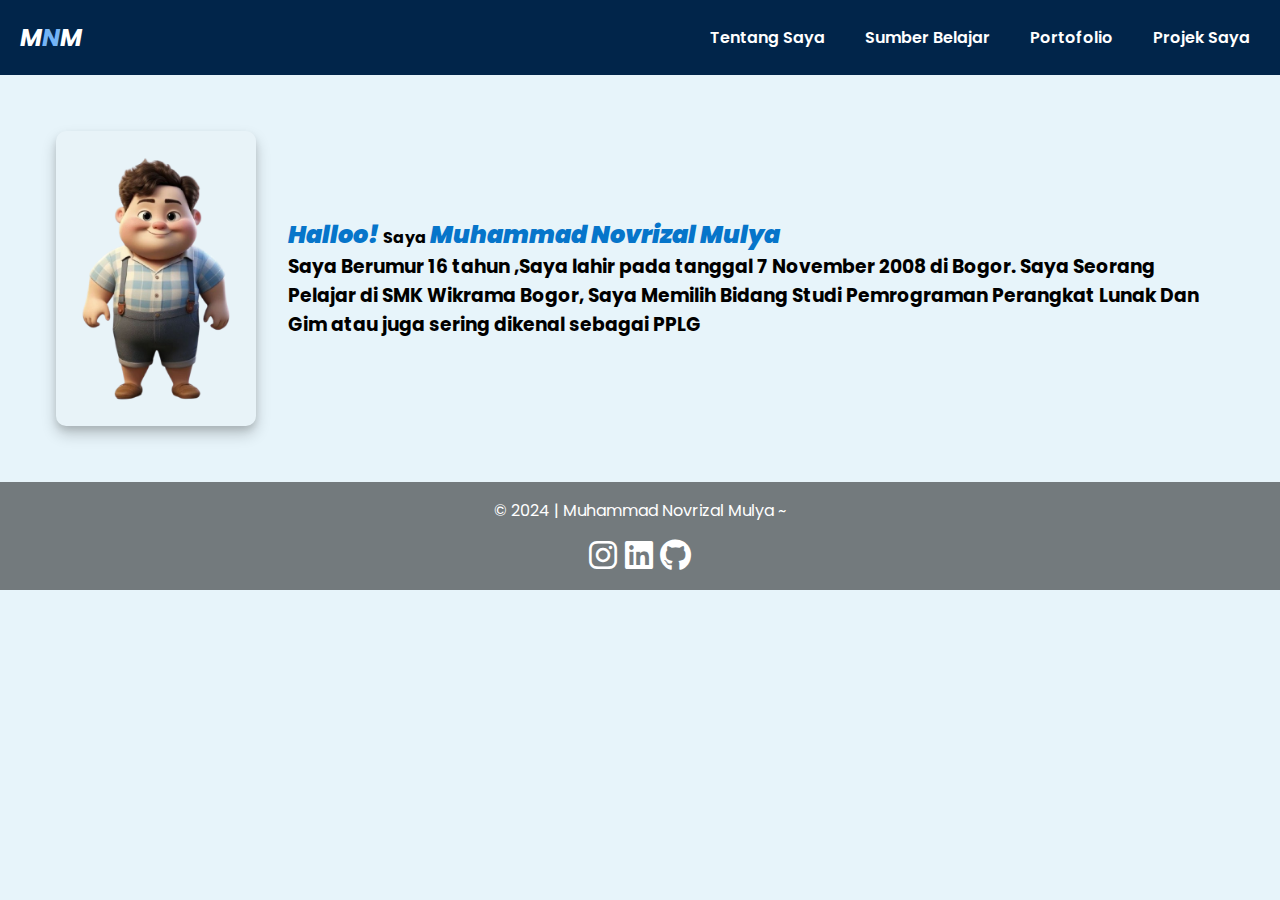
<file: index.html>
<!DOCTYPE html>
<html lang="en">
<head>
    <meta charset="UTF-8">
    <meta name="viewport" content="width=device-width, initial-scale=1.0">
    <title>Personal Web</title>
    <link rel="stylesheet" href="dot.css">
    <link rel="stylesheet" href="https://cdnjs.cloudflare.com/ajax/libs/font-awesome/6.0.0-beta3/css/all.min.css">
</head>
<body>
    <header>
            <nav>
                <div class="nav-container">
                    <div class="logo">M<span>N</span>M</div>
                    <ul class="nav-links">
                        <li><a href="index.html">Tentang Saya</a></li>
                        <li><a href="sumber.html">Sumber Belajar</a></li>
                        <li><a href="PORTO.html">Portofolio</a></li>
                        <li><a href="homeartikel.html">Projek Saya</a></li>
                    </ul>
                </div>
            </nav>
    </header>
<main>
    <div class="content">
        <img src="img/portoprof.png" class="imges">
            <div class="text_content">
                <p><span> Halloo! </span>Saya <span>Muhammad Novrizal Mulya</span></p>
                <h3>Saya Berumur 16 tahun ,Saya lahir pada tanggal 7 November 2008 di Bogor. Saya Seorang Pelajar di SMK Wikrama Bogor, Saya Memilih Bidang Studi Pemrograman Perangkat Lunak Dan Gim atau juga sering dikenal sebagai PPLG</h3>
            </div>
    </div>
</main>
<footer class="footer">
    <div class="footer-content">
        <p>&copy; 2024 | Muhammad Novrizal Mulya ~</p>
        <div class="social-icons">
            <a href="https://www.instagram.com/novrizall._/" class="text-white mx-2">
                <i class="fab fa-instagram fa-2x"></i>
            </a>
            <a href="https://www.linkedin.com/in/novrizal-mulya-6b3531330/" class="text-white mx-2">
                <i class="fab fa-linkedin fa-2x"></i>
            </a>
            <a href="https://github.com/novrizalmulya" class="text-white mx-2">
                <i class="fab fa-github fa-2x"></i>
            </a>
        </div>
    </div>
</footer>
</body>
</html>
</file>
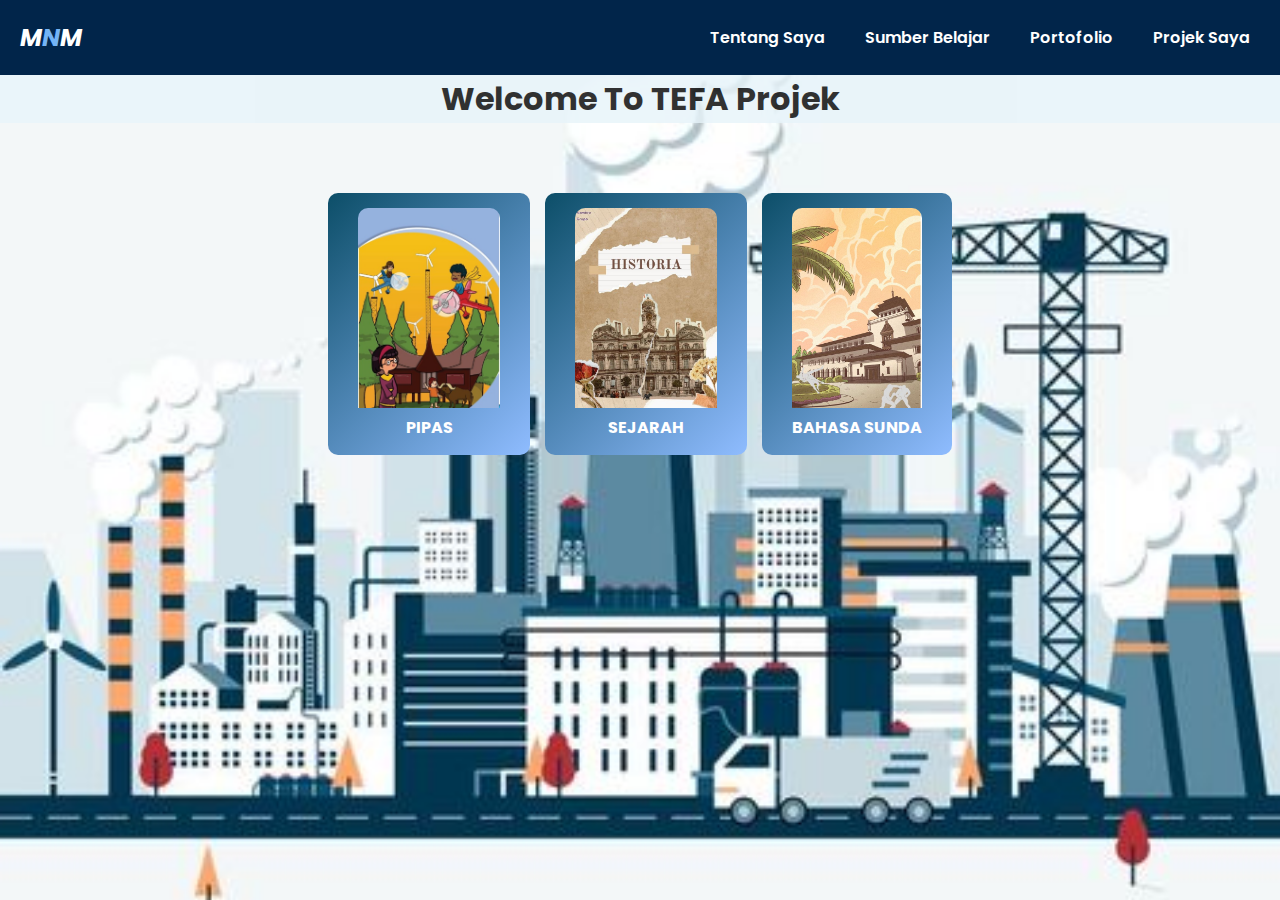
<file: homeartikel.html>
<!DOCTYPE html>
<html lang="id">
<head>
    <meta charset="UTF-8">
    <meta name="viewport" content="width=device-width, initial-scale=1.0">
    <title>TEFA Project</title>
    <link rel="stylesheet" href="tefahome.css">
    <link rel="stylesheet" href="https://cdnjs.cloudflare.com/ajax/libs/font-awesome/6.7.2/css/all.min.css">
</head>
<body>
    <header>
        <nav>
            <div class="nav-container">
                <div class="logo">M<span>N</span>M</div>
                <ul class="nav-links">
                    <li><a href="index.html">Tentang Saya</a></li>
                    <li><a href="sumber.html">Sumber Belajar</a></li>
                    <li><a href="PORTO.html">Portofolio</a></li>
                    <li><a href="homeartikel.html">Projek Saya</a></li>
                </ul>
            </div>
        </nav>
</header>   
    <div class ="header">
        <h1 class="ss">Welcome To TEFA Projek</h1>
    </div>
    <div class="container">
        <div class="card-container">
            <a href="pipas.html" class="card">
                <img src="img/pps (1).jpg" alt="Halaman 1">
                <p><span>PIPAS</span></p>
            </a>
            <a href="sejarah.html" class="card">
                <img src="img/historia.jpg" alt="Halaman 2">
                <p><span>SEJARAH</span></p>
            </a>
            <a href="page3.html" class="card">
                <img src="img/sundas.jpg" alt="Halaman 3">
                <p><span>BAHASA SUNDA</span></p>
            </a>    
        </div>
    </div>
    

</body>

</html>
</file>
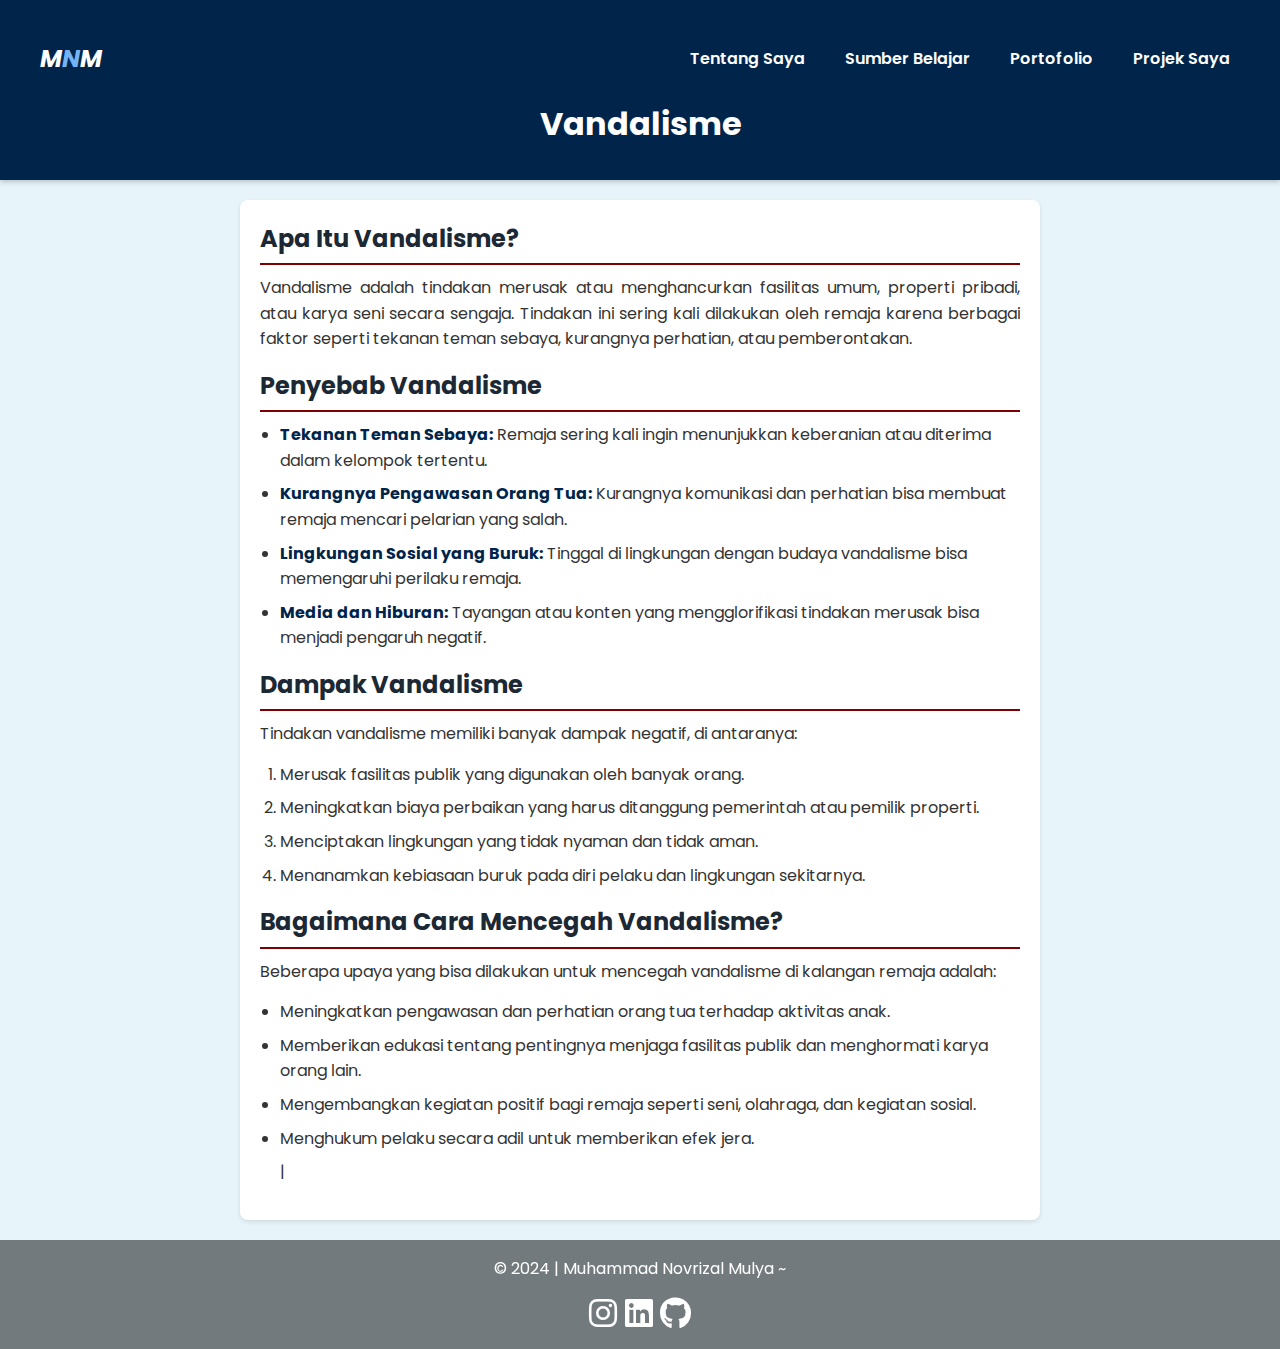
<file: pipas.html>
<!DOCTYPE html>
<html lang="en">
<head>
    <meta charset="UTF-8">
    <meta name="viewport" content="width=device-width, initial-scale=1.0">
    <title>Artikel Pipas</title>
    <link rel="stylesheet" href="pipas.css">
    <link rel="stylesheet" href="https://cdnjs.cloudflare.com/ajax/libs/font-awesome/6.0.0-beta3/css/all.min.css">
</head>
<body>
    <header>
        <nav>
            <div class="nav-container">
                
                <div class="logo">M<span>N</span>M</div>
                <ul class="nav-links">
                    <li><a href="index.html">Tentang Saya</a></li>
                    <li><a href="sumber.html">Sumber Belajar</a></li>
                    <li><a href="PORTO.html">Portofolio</a></li>
                    <li><a href="homeartikel.html">Projek Saya</a></li>
                </ul>
            </div>
        </nav>
        <h1>Vandalisme</h1>
        
    </header>

    <section class="artikel">
        <h2>Apa Itu Vandalisme?</h2>
        <p>
            Vandalisme adalah tindakan merusak atau menghancurkan fasilitas umum, properti pribadi, atau karya seni secara sengaja. 
            Tindakan ini sering kali dilakukan oleh remaja karena berbagai faktor seperti tekanan teman sebaya, kurangnya perhatian, atau pemberontakan.
        </p>

        <h2>Penyebab Vandalisme</h2>
        <ul>
            <li><strong>Tekanan Teman Sebaya:</strong> Remaja sering kali ingin menunjukkan keberanian atau diterima dalam kelompok tertentu.</li>
            <li><strong>Kurangnya Pengawasan Orang Tua:</strong> Kurangnya komunikasi dan perhatian bisa membuat remaja mencari pelarian yang salah.</li>
            <li><strong>Lingkungan Sosial yang Buruk:</strong> Tinggal di lingkungan dengan budaya vandalisme bisa memengaruhi perilaku remaja.</li>
            <li><strong>Media dan Hiburan:</strong> Tayangan atau konten yang mengglorifikasi tindakan merusak bisa menjadi pengaruh negatif.</li>
        </ul>

        <h2>Dampak Vandalisme</h2>
        <p>
            Tindakan vandalisme memiliki banyak dampak negatif, di antaranya:
        </p>
        <ol>
            <li>Merusak fasilitas publik yang digunakan oleh banyak orang.</li>
            <li>Meningkatkan biaya perbaikan yang harus ditanggung pemerintah atau pemilik properti.</li>
            <li>Menciptakan lingkungan yang tidak nyaman dan tidak aman.</li>
            <li>Menanamkan kebiasaan buruk pada diri pelaku dan lingkungan sekitarnya.</li>
        </ol>

        <h2>Bagaimana Cara Mencegah Vandalisme?</h2>
        <p>
            Beberapa upaya yang bisa dilakukan untuk mencegah vandalisme di kalangan remaja adalah:
        </p>
        <ul>
            <li>Meningkatkan pengawasan dan perhatian orang tua terhadap aktivitas anak.</li>
            <li>Memberikan edukasi tentang pentingnya menjaga fasilitas publik dan menghormati karya orang lain.</li>
            <li>Mengembangkan kegiatan positif bagi remaja seperti seni, olahraga, dan kegiatan sosial.</li>
            <li>Menghukum pelaku secara adil untuk memberikan efek jera.</li>|
        </ul>
    </section>
    <footer class="footer">
        <div class="footer-content">
            <p>&copy; 2024 | Muhammad Novrizal Mulya ~</p>
            <div class="social-icons">
                <a href="https://www.instagram.com/novrizall._/" class="text-white mx-2">
                    <i class="fab fa-instagram fa-2x"></i>
                </a>
                <a href="https://www.linkedin.com/in/novrizal-mulya-6b3531330/" class="text-white mx-2">
                    <i class="fab fa-linkedin fa-2x"></i>
                </a>
                <a href="https://github.com/novrizalmulya" class="text-white mx-2">
                    <i class="fab fa-github fa-2x"></i>
                </a>
            </div>
        </div>
    </footer>
</body>
</html>
</file>
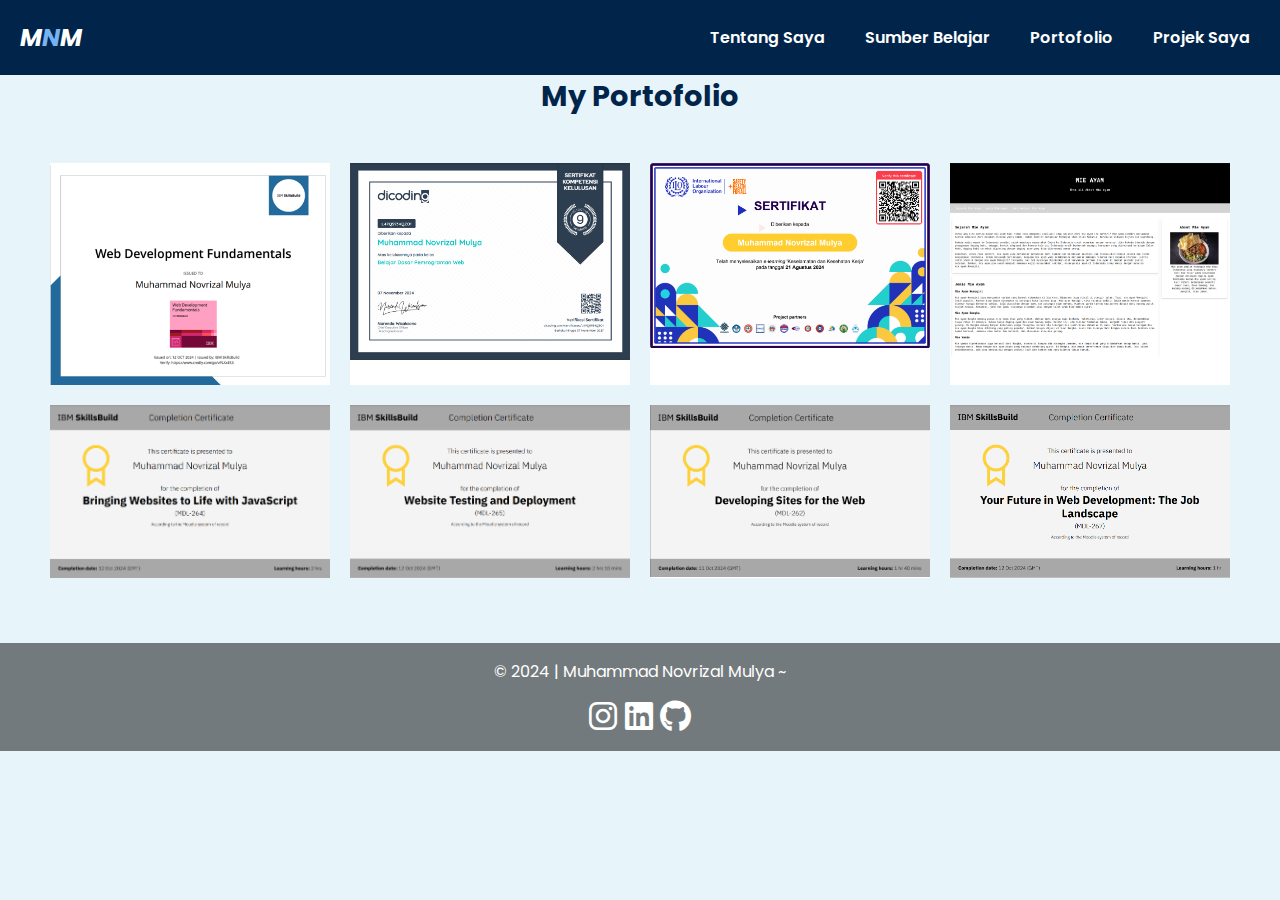
<file: PORTO.html>
<!DOCTYPE html>
<html lang="en">
<head>
    <meta charset="UTF-8">
    <meta name="viewport" content="width=device-width, initial-scale=1.0">
    <title>Portofolio Novrizal</title>
    <link rel="stylesheet" href="dot.css">
    <link rel="stylesheet" href="https://cdnjs.cloudflare.com/ajax/libs/font-awesome/6.0.0-beta3/css/all.min.css">
</head>
<body>
    <header>
            <nav>
                <div class="nav-container">
                    <div class="logo">M<span>N</span>M</div>
                    <ul class="nav-links">
                        <li><a href="index.html">Tentang Saya</a></li>
                        <li><a href="sumber.html">Sumber Belajar</a></li>
                        <li><a href="PORTO.html">Portofolio</a></li>
                        <li><a href="homeartikel.html">Projek Saya</a></li>
                    </ul>
                </div>
            </nav>
    </header>
<main>
    <div class="porto" id="porto">
        <h2>My Portofolio</h2>
    </div>
<section class="sertif-sesi">
        <div class="sertif-container">
            <div class="sertif-card">
                <img src="img/ibm.png" alt="Web Development Fundamentals">
                <div class="hover-text">IBM Web Development Fundamentals</div>

            </div>
            <div class="sertif-card">
                <img src="img/DICODING.png" alt="">
                <div class="hover-text">Sertifikat Dicoding</div>
            </div>
            <div class="sertif-card">
                <img src="img/K3.png" alt="K3">
                <div class="hover-text">Sertifikat K3</div>
            </div>
            <div class="sertif-card">
                <img src="img/web.png" alt="Introduction to HTML and CSS">
                <div class="hover-text">Project WEB</div>
            </div>
            <div class="sertif-card">
                <img src="img/IBM 4.png" alt="Bringing Websites to Life with JavaScript">
                <div class="hover-text">Bringing Websites to Life with JavaScript</div>
            </div>
            <div class="sertif-card">
                <img src="img/IBM 5.png" alt="Website Testing and Deployment">
                <div class="hover-text">Website Testing and Deployment</div>
            </div>
            <div class="sertif-card">
                <img src="img/IBM 2.png" alt="Developing Sites for the Web">
                <div class="hover-text">Develop an Interactive Task List Web Page</div>
            </div>
            <div class="sertif-card">
                <img src="img/IBM 7.png" alt="Your Future in Web Development">
                <div class="hover-text">Your Future in Web Development</div>
            </div>
        </div> 
</section>

</section>
</main>
<footer class="footer">
    <div class="footer-content">
        <p>&copy; 2024 | Muhammad Novrizal Mulya ~</p>
        <div class="social-icons">
            <a href="https://www.instagram.com/novrizall._/" class="text-white mx-2">
                <i class="fab fa-instagram fa-2x"></i>
            </a>
            <a href="https://www.linkedin.com/in/novrizal-mulya-6b3531330/" class="text-white mx-2">
                <i class="fab fa-linkedin fa-2x"></i>
            </a>
            <a href="https://github.com/novrizalmulya" class="text-white mx-2">
                <i class="fab fa-github fa-2x"></i>
            </a>
        </div>
    </div>
</footer>

</body>
</html>
</file>
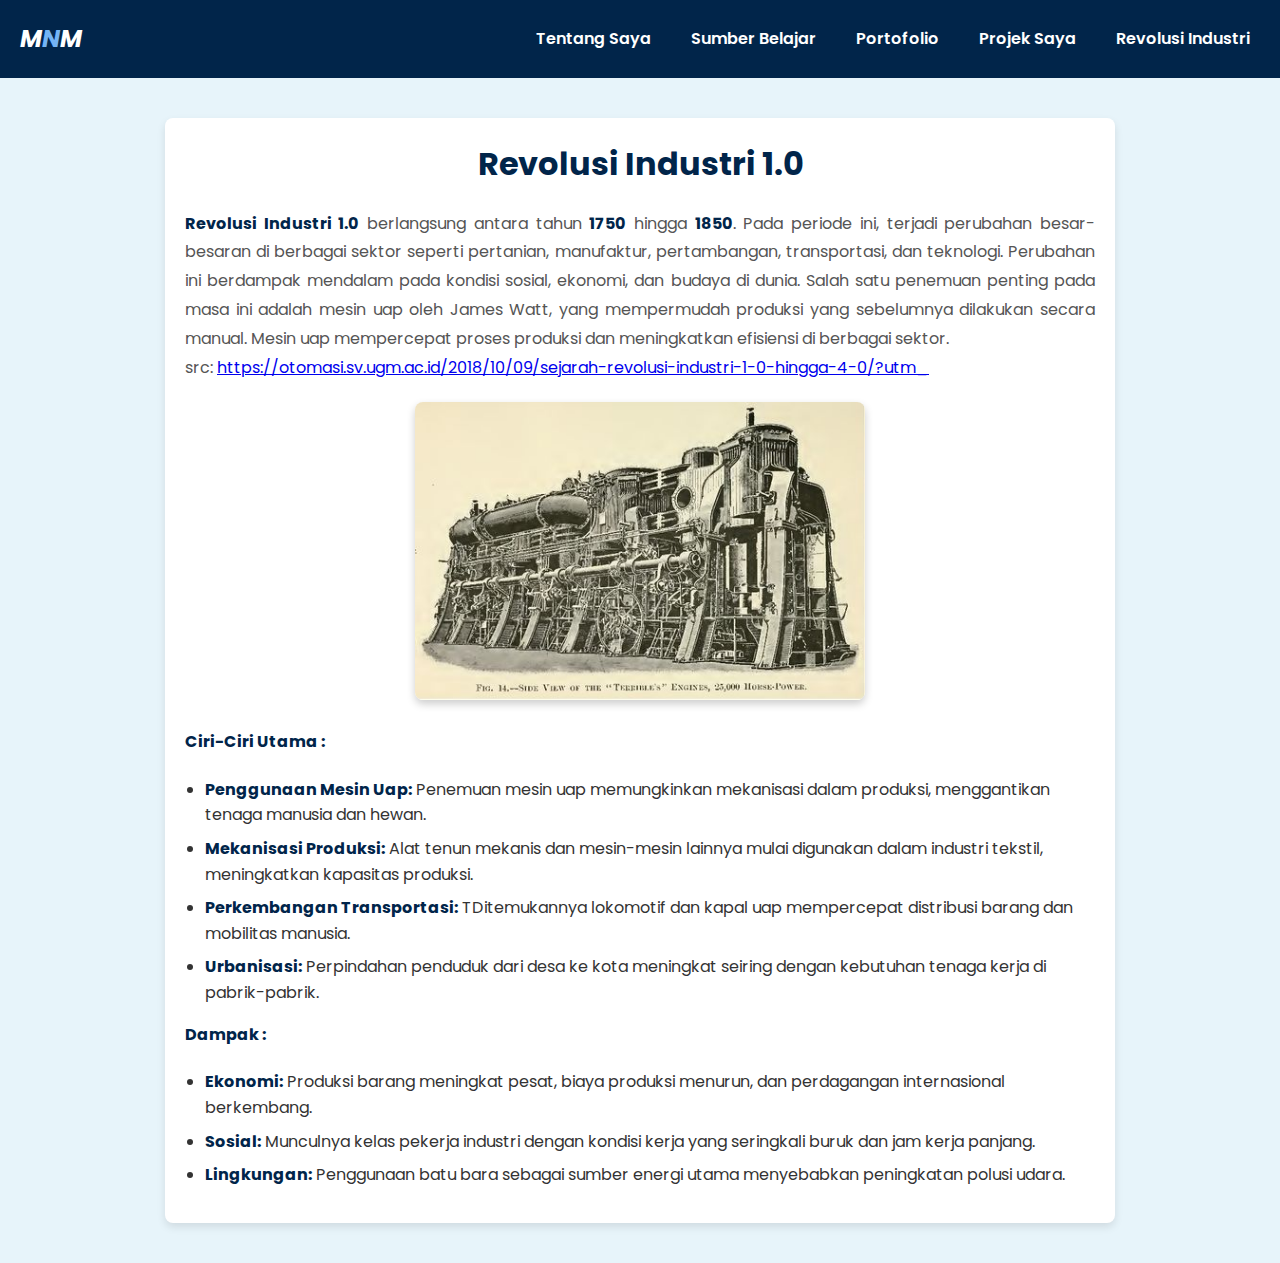
<file: revolusi1.html>
<!DOCTYPE html>
<html lang="id">
<head>
    <meta charset="UTF-8">
    <meta name="viewport" content="width=device-width, initial-scale=1.0">
    <title>Revolusi Industri 1.0</title>
    <link rel="stylesheet" href="revolusi.css">
<body>
    <header>
        <nav>
            <div class="nav-container">
                <div class="logo">M<span>N</span>M</div>
                <ul class="nav-links">
                    <li><a href="index.html">Tentang Saya</a></li>
                    <li><a href="sumber.html">Sumber Belajar</a></li>
                    <li><a href="PORTO.html">Portofolio</a></li>
                    <li><a href="homeartikel.html">Projek Saya</a></li>
                    <li class="dropdown">
                        <a href="#">Revolusi Industri</a>
                        <ul class="dropdown-menu">
                            <li><a href="sejarah.html">Sejarah Revolusi Industri</a></li>
                            <li><a href="revolusi1.html">Revolusi Industri 1.0</a></li>
                            <li><a href="revolusi2.html">Revolusi Industri 2.0</a></li>
                            <li><a href="revolusi3.html">Revolusi Industri 3.0</a></li>
                            <li><a href="revolusi4.html">Revolusi Industri 4.0</a></li>
                        </ul>
                    </li>
                </ul>
            </div>
        </nav>
</header> 

<main>
    <section class="artikel">
        <h1>Revolusi Industri 1.0</h1>
        <p><strong>Revolusi Industri 1.0</strong> berlangsung antara tahun <strong>1750</strong> hingga <strong>1850</strong>. Pada periode ini, terjadi perubahan besar-besaran di berbagai sektor seperti pertanian, manufaktur, pertambangan, transportasi, dan teknologi. Perubahan ini berdampak mendalam pada kondisi sosial, ekonomi, dan budaya di dunia. Salah satu penemuan penting pada masa ini adalah mesin uap oleh James Watt, yang mempermudah produksi yang sebelumnya dilakukan secara manual. Mesin uap mempercepat proses produksi dan meningkatkan efisiensi di berbagai sektor. <br> src: <a href="https://otomasi.sv.ugm.ac.id/2018/10/09/sejarah-revolusi-industri-1-0-hingga-4-0/?utm_">https://otomasi.sv.ugm.ac.id/2018/10/09/sejarah-revolusi-industri-1-0-hingga-4-0/?utm_</a></p>
        
        <div class="gambar">
            <img src="img/uap.jpg" alt="Infografis Revolusi Industri 1.0" width="100%">
        </div>
        <p><strong>Ciri-Ciri Utama :</strong></p>
        <ul>
            <li><strong>Penggunaan Mesin Uap:</strong> Penemuan mesin uap memungkinkan mekanisasi dalam produksi, menggantikan tenaga manusia dan hewan.</li>
            <li><strong>Mekanisasi Produksi:</strong> Alat tenun mekanis dan mesin-mesin lainnya mulai digunakan dalam industri tekstil, meningkatkan kapasitas produksi.</li>
            <li><strong>Perkembangan Transportasi:</strong> TDitemukannya lokomotif dan kapal uap mempercepat distribusi barang dan mobilitas manusia.</li>
            <li><strong>Urbanisasi:</strong> Perpindahan penduduk dari desa ke kota meningkat seiring dengan kebutuhan tenaga kerja di pabrik-pabrik.</li>
        </ul>
        <p><strong>Dampak :</strong></p>
        <ul>
            <li><strong>Ekonomi:</strong> Produksi barang meningkat pesat, biaya produksi menurun, dan perdagangan internasional berkembang.</li>
            <li><strong>Sosial:</strong> Munculnya kelas pekerja industri dengan kondisi kerja yang seringkali buruk dan jam kerja panjang.</li>
            <li><strong>Lingkungan:</strong>  Penggunaan batu bara sebagai sumber energi utama menyebabkan peningkatan polusi udara.</li>
        </ul>
        
    </section>
</main>
</body>
</html>
</file>
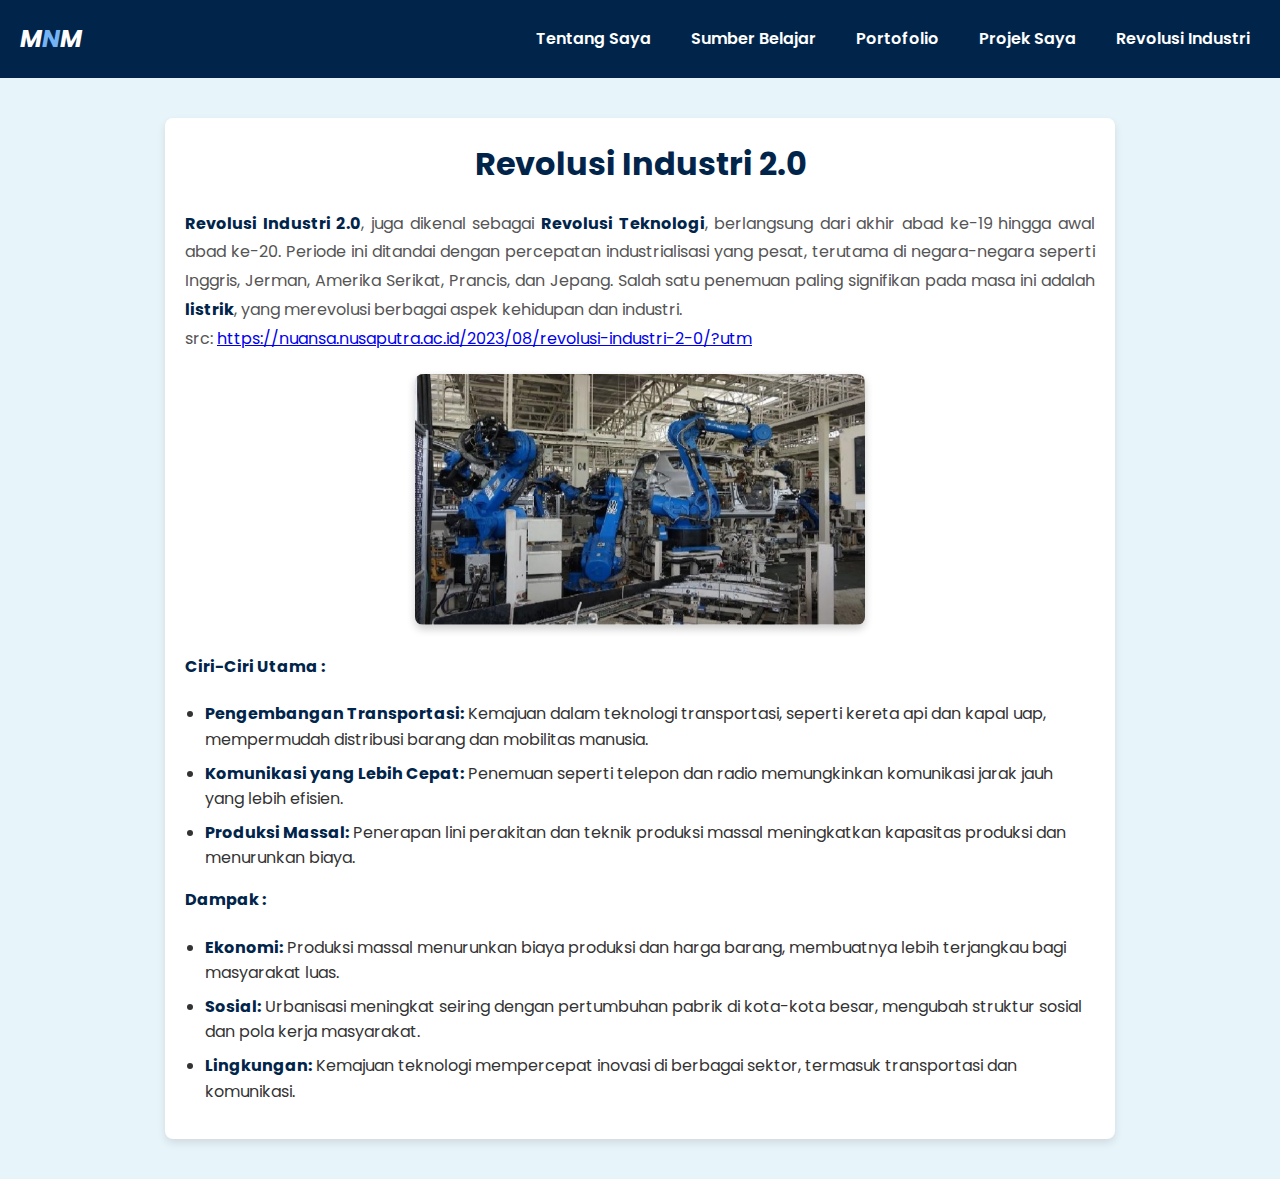
<file: revolusi2.html>
<!DOCTYPE html>
<html lang="id">
<head>
    <meta charset="UTF-8">
    <meta name="viewport" content="width=device-width, initial-scale=1.0">
    <title>Revolusi Industri 2.0</title>
    <link rel="stylesheet" href="revolusi.css">
<body>
    <header>
        <nav>
            <div class="nav-container">
                <div class="logo">M<span>N</span>M</div>
                <ul class="nav-links">
                    <li><a href="index.html">Tentang Saya</a></li>
                    <li><a href="sumber.html">Sumber Belajar</a></li>
                    <li><a href="PORTO.html">Portofolio</a></li>
                    <li><a href="homeartikel.html">Projek Saya</a></li>
                    <li class="dropdown">
                        <a href="#">Revolusi Industri</a>
                        <ul class="dropdown-menu">
                            <li><a href="sejarah.html">Sejarah Revolusi Industri</a></li>
                            <li><a href="revolusi1.html">Revolusi Industri 1.0</a></li>
                            <li><a href="revolusi2.html">Revolusi Industri 2.0</a></li>
                            <li><a href="revolusi3.html">Revolusi Industri 3.0</a></li>
                            <li><a href="revolusi4.html">Revolusi Industri 4.0</a></li>
                        </ul>
                    </li>
                </ul>
            </div>
        </nav>
</header> 

<main>
    <section class="artikel">
        <h1>Revolusi Industri 2.0</h1>
        <p><strong>Revolusi Industri 2.0</strong>, juga dikenal sebagai <strong>Revolusi Teknologi</strong>, berlangsung dari akhir abad ke-19 hingga awal abad ke-20. Periode ini ditandai dengan percepatan industrialisasi yang pesat, terutama di negara-negara seperti Inggris, Jerman, Amerika Serikat, Prancis, dan Jepang. Salah satu penemuan paling signifikan pada masa ini adalah <strong>listrik</strong>, yang merevolusi berbagai aspek kehidupan dan industri. <br>src: <a href="https://nuansa.nusaputra.ac.id/2023/08/revolusi-industri-2-0/?utm">https://nuansa.nusaputra.ac.id/2023/08/revolusi-industri-2-0/?utm</a></p>
        
        <div class="gambar">
            <img src="img/duatitiknol.jpg" alt="Infografis Revolusi Industri 1.0" width="100%">
        </div>
        <p><strong>Ciri-Ciri Utama :</strong></p>
        <ul>
            <li><strong>Pengembangan Transportasi:</strong> Kemajuan dalam teknologi transportasi, seperti kereta api dan kapal uap, mempermudah distribusi barang dan mobilitas manusia.</li>
            <li><strong>Komunikasi yang Lebih Cepat:</strong> Penemuan seperti telepon dan radio memungkinkan komunikasi jarak jauh yang lebih efisien.</li>
            <li><strong>Produksi Massal:</strong> Penerapan lini perakitan dan teknik produksi massal meningkatkan kapasitas produksi dan menurunkan biaya.</li>
        </ul>
        <p><strong>Dampak :</strong></p>
        <ul>
            <li><strong>Ekonomi:</strong>  Produksi massal menurunkan biaya produksi dan harga barang, membuatnya lebih terjangkau bagi masyarakat luas.</li>
            <li><strong>Sosial:</strong> Urbanisasi meningkat seiring dengan pertumbuhan pabrik di kota-kota besar, mengubah struktur sosial dan pola kerja masyarakat.</li>
            <li><strong>Lingkungan:</strong> Kemajuan teknologi mempercepat inovasi di berbagai sektor, termasuk transportasi dan komunikasi.</li>
        </ul>
    </section>
</main>
</body>
</html>
</file>
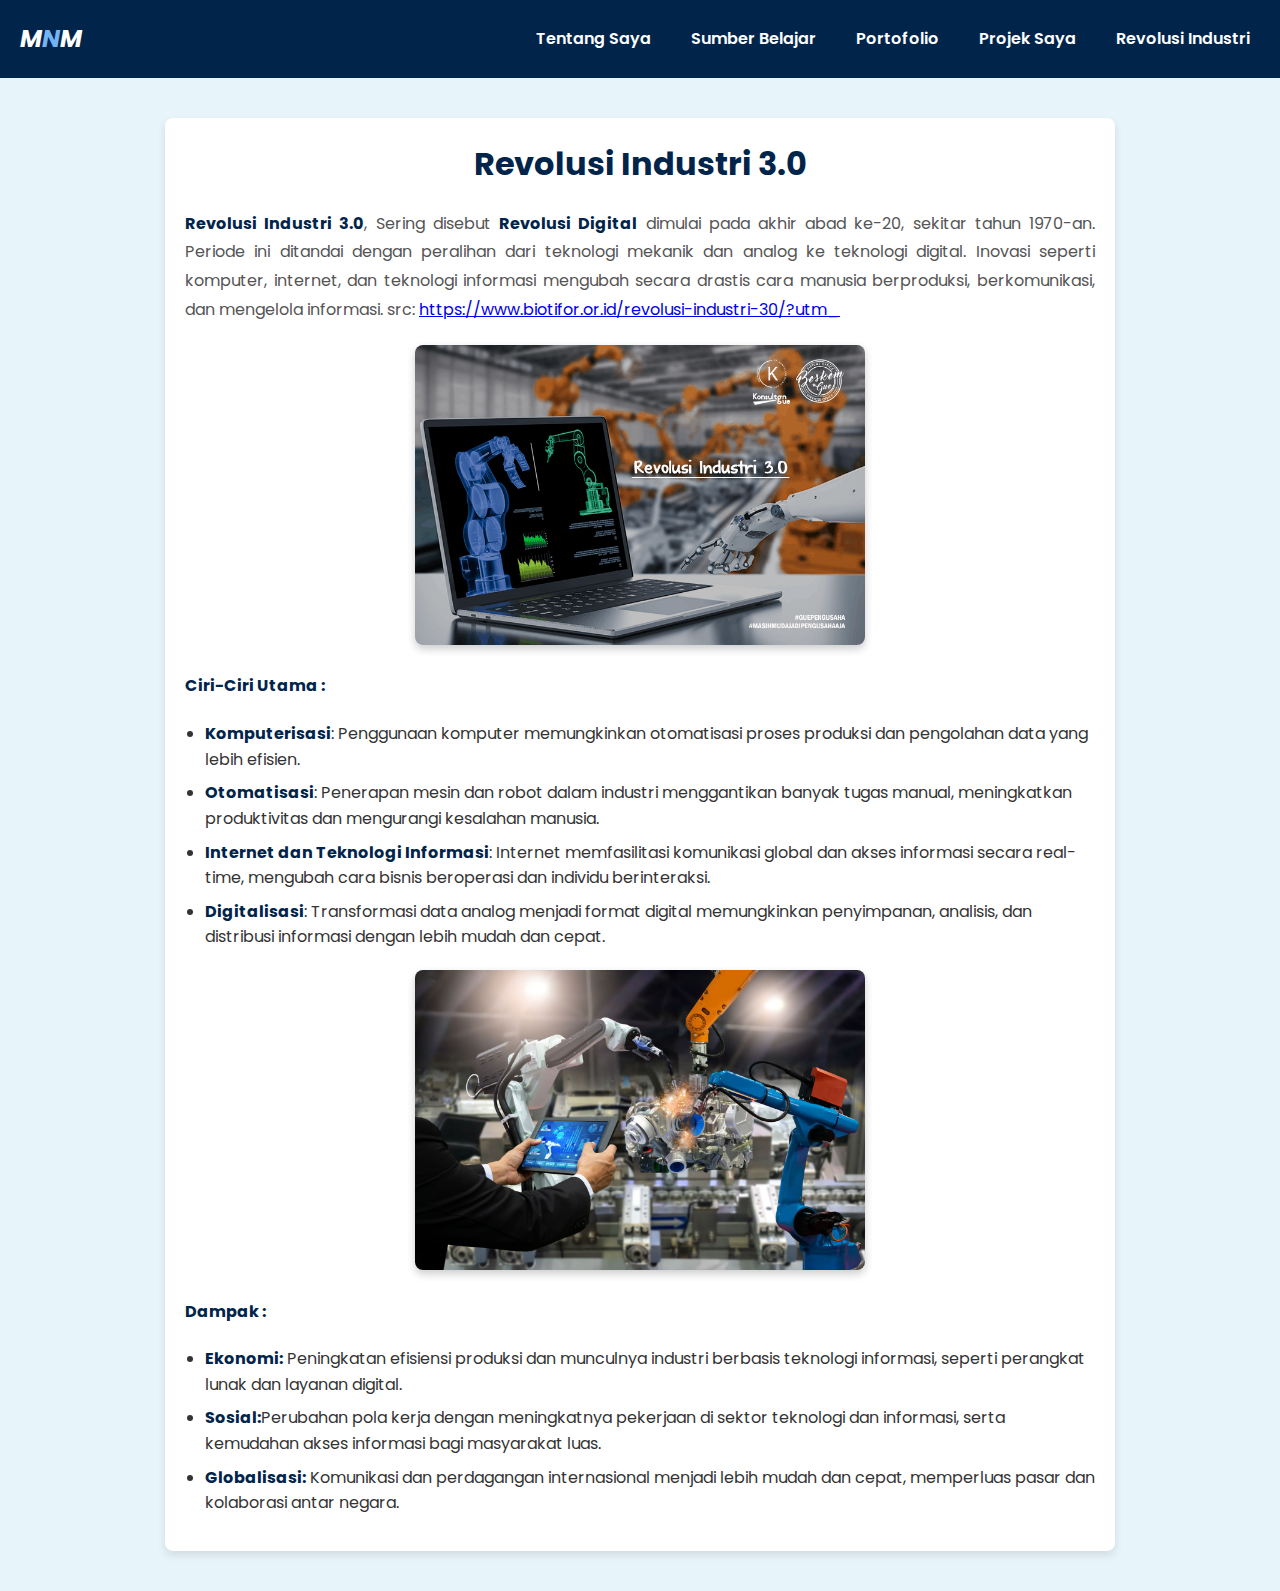
<file: revolusi3.html>
<!DOCTYPE html>
<html lang="id">
<head>
    <meta charset="UTF-8">
    <meta name="viewport" content="width=device-width, initial-scale=1.0">
    <title>Revolusi Industri 3.0</title>
    <link rel="stylesheet" href="revolusi.css">
<body>
    <header>
        <nav>
            <div class="nav-container">
                <div class="logo">M<span>N</span>M</div>
                <ul class="nav-links">
                    <li><a href="index.html">Tentang Saya</a></li>
                    <li><a href="sumber.html">Sumber Belajar</a></li>
                    <li><a href="PORTO.html">Portofolio</a></li>
                    <li><a href="homeartikel.html">Projek Saya</a></li>
                    <li class="dropdown">
                        <a href="#">Revolusi Industri</a>
                        <ul class="dropdown-menu">
                            <li><a href="sejarah.html">Sejarah Revolusi Industri</a></li>
                            <li><a href="revolusi1.html">Revolusi Industri 1.0</a></li>
                            <li><a href="revolusi2.html">Revolusi Industri 2.0</a></li>
                            <li><a href="revolusi3.html">Revolusi Industri 3.0</a></li>
                            <li><a href="revolusi4.html">Revolusi Industri 4.0</a></li>
                        </ul>
                    </li>
                </ul>
            </div>
        </nav>
</header> 

<main>
    <section class="artikel">
        <h1>Revolusi Industri 3.0</h1>
        <p><strong>Revolusi Industri 3.0</strong>, Sering disebut <strong>Revolusi Digital</strong> dimulai pada akhir abad ke-20, sekitar tahun 1970-an. Periode ini ditandai dengan peralihan dari teknologi mekanik dan analog ke teknologi digital. Inovasi seperti komputer, internet, dan teknologi informasi mengubah secara drastis cara manusia berproduksi, berkomunikasi, dan mengelola informasi.  src: <a href="https://www.biotifor.or.id/revolusi-industri-30/?utm_">https://www.biotifor.or.id/revolusi-industri-30/?utm_</a></p>
        
        <div class="gambar">
            <img src="img/tigatitiknol.png" alt="Infografis Revolusi Industri 1.0" width="100%">
        </div>
        <p><strong>Ciri-Ciri Utama :</strong></p>
        <ul>
            <li><strong>Komputerisasi</strong>: Penggunaan komputer memungkinkan otomatisasi proses produksi dan pengolahan data yang lebih efisien.</li>
            <li><strong>Otomatisasi</strong>: Penerapan mesin dan robot dalam industri menggantikan banyak tugas manual, meningkatkan produktivitas dan mengurangi kesalahan manusia.</li>
            <li><strong>Internet dan Teknologi Informasi</strong>: Internet memfasilitasi komunikasi global dan akses informasi secara real-time, mengubah cara bisnis beroperasi dan individu berinteraksi. </li>
            <li><strong>Digitalisasi</strong>: Transformasi data analog menjadi format digital memungkinkan penyimpanan, analisis, dan distribusi informasi dengan lebih mudah dan cepat. </li>
        </ul>

        <div class="gambar">
            <img src="img/tigajuga.jpg" alt="Infografis Revolusi Industri 1.0" width="100%">
        </div>

        <p><strong>Dampak :</strong></p>

        <ul>
            <li><strong>Ekonomi:</strong> Peningkatan efisiensi produksi dan munculnya industri berbasis teknologi informasi, seperti perangkat lunak dan layanan digital.</li>
            <li><strong>Sosial:</strong>Perubahan pola kerja dengan meningkatnya pekerjaan di sektor teknologi dan informasi, serta kemudahan akses informasi bagi masyarakat luas.</li>
            <li><strong>Globalisasi:</strong> Komunikasi dan perdagangan internasional menjadi lebih mudah dan cepat, memperluas pasar dan kolaborasi antar negara.</li>
        </ul>

    </section>
</main>
</body>
</html>
</file>
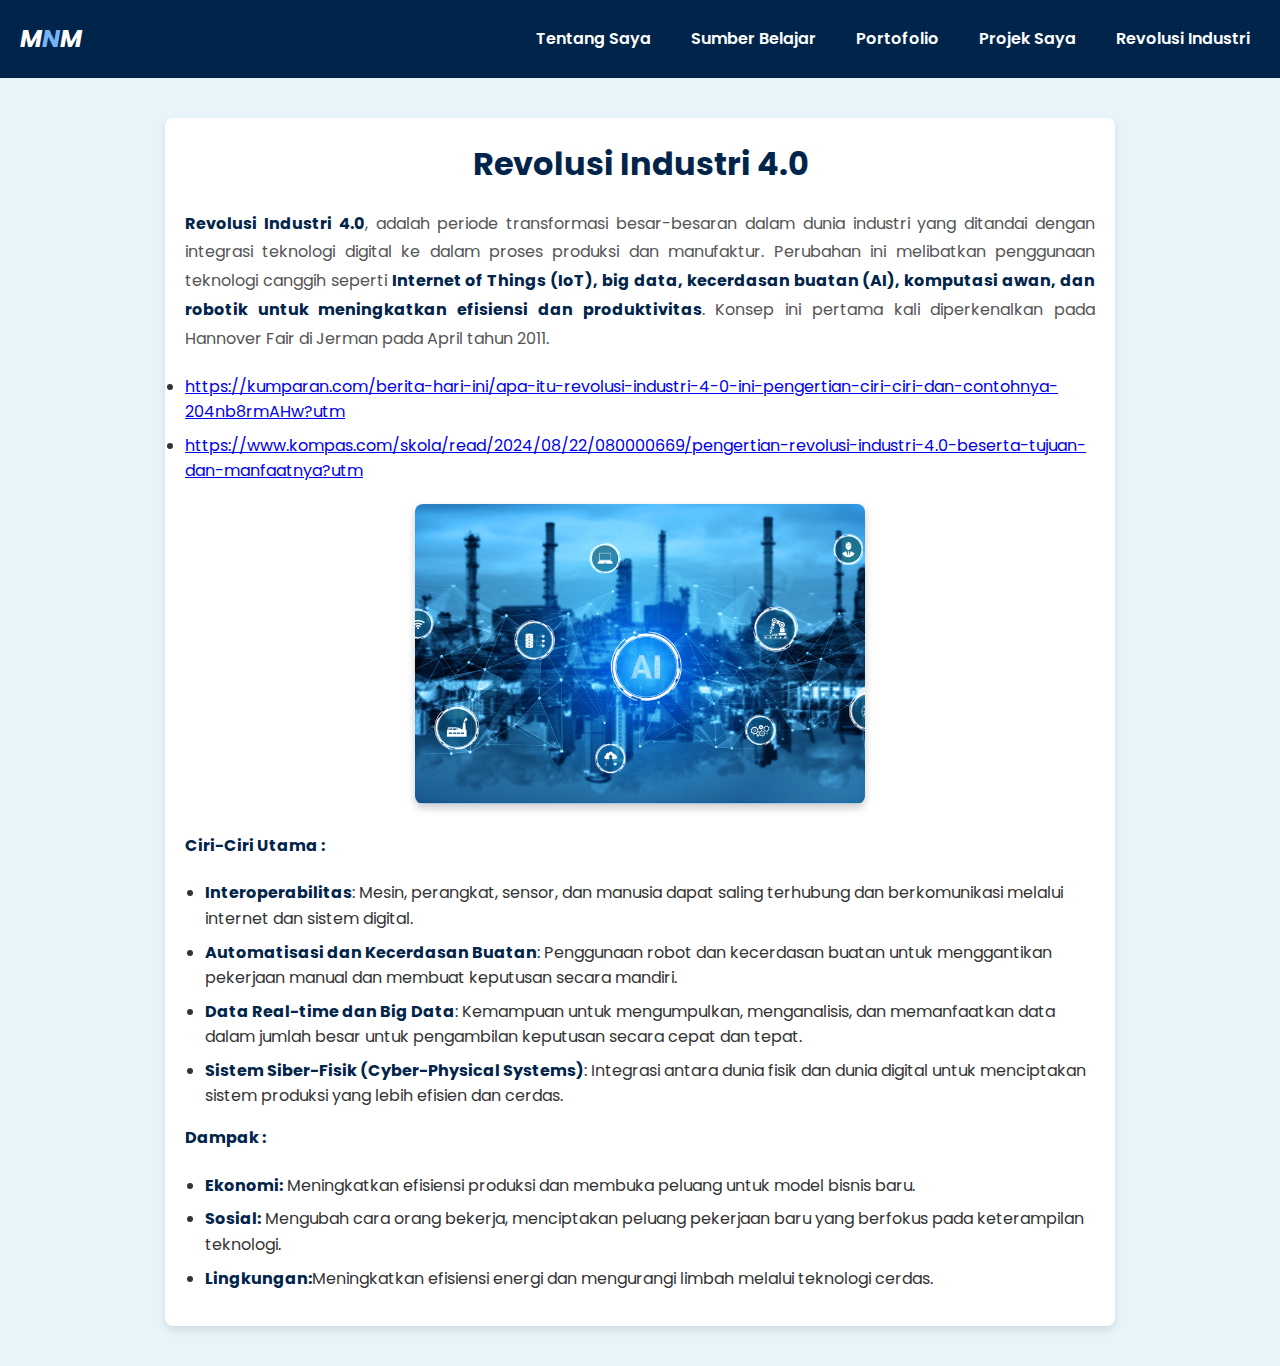
<file: revolusi4.html>
<!DOCTYPE html>
<html lang="id">
<head>
    <meta charset="UTF-8">
    <meta name="viewport" content="width=device-width, initial-scale=1.0">
    <title>Revolusi Industri 4.0</title>
    <link rel="stylesheet" href="revolusi.css">
<body>
    <header>
        <nav>
            <div class="nav-container">
                <div class="logo">M<span>N</span>M</div>
                <ul class="nav-links">
                    <li><a href="index.html">Tentang Saya</a></li>
                    <li><a href="sumber.html">Sumber Belajar</a></li>
                    <li><a href="PORTO.html">Portofolio</a></li>
                    <li><a href="homeartikel.html">Projek Saya</a></li>
                    <li class="dropdown">
                        <a href="#">Revolusi Industri</a>
                        <ul class="dropdown-menu">
                            <li><a href="sejarah.html">Sejarah Revolusi Industri</a></li>
                            <li><a href="revolusi1.html">Revolusi Industri 1.0</a></li>
                            <li><a href="revolusi2.html">Revolusi Industri 2.0</a></li>
                            <li><a href="revolusi3.html">Revolusi Industri 3.0</a></li>
                            <li><a href="revolusi4.html">Revolusi Industri 4.0</a></li>
                        </ul>
                    </li>
                </ul>
            </div>
        </nav>
</header> 

<main>
    <section class="artikel">
        <h1>Revolusi Industri 4.0</h1>
        <p><strong>Revolusi Industri 4.0</strong>, adalah periode transformasi besar-besaran dalam dunia industri yang ditandai dengan integrasi teknologi digital ke dalam proses produksi dan manufaktur. Perubahan ini melibatkan penggunaan teknologi canggih seperti <strong>Internet of Things (IoT), big data, kecerdasan buatan (AI), komputasi awan, dan robotik untuk meningkatkan efisiensi dan produktivitas</strong>. Konsep ini pertama kali diperkenalkan pada Hannover Fair di Jerman pada April tahun 2011.
        <li>
            <a href="https://kumparan.com/berita-hari-ini/apa-itu-revolusi-industri-4-0-ini-pengertian-ciri-ciri-dan-contohnya-204nb8rmAHw?utm">https://kumparan.com/berita-hari-ini/apa-itu-revolusi-industri-4-0-ini-pengertian-ciri-ciri-dan-contohnya-204nb8rmAHw?utm</a>
        </li>
        <li>
            <a href="https://www.kompas.com/skola/read/2024/08/22/080000669/pengertian-revolusi-industri-4.0-beserta-tujuan-dan-manfaatnya?utm">https://www.kompas.com/skola/read/2024/08/22/080000669/pengertian-revolusi-industri-4.0-beserta-tujuan-dan-manfaatnya?utm</a>
        </li>
        </p>
        
        <div class="gambar">
            <img src="img/aima.png" alt="Infografis Revolusi Industri 1.0" width="100%">
        </div>
        <p><strong>Ciri-Ciri Utama :</strong></p>
        <ul>
            <li><strong>Interoperabilitas</strong>: Mesin, perangkat, sensor, dan manusia dapat saling terhubung dan berkomunikasi melalui internet dan sistem digital. </li>
            <li><strong>Automatisasi dan Kecerdasan Buatan</strong>: Penggunaan robot dan kecerdasan buatan untuk menggantikan pekerjaan manual dan membuat keputusan secara mandiri.</li>
            <li><strong>Data Real-time dan Big Data</strong>: Kemampuan untuk mengumpulkan, menganalisis, dan memanfaatkan data dalam jumlah besar untuk pengambilan keputusan secara cepat dan tepat.</li>
            <li><strong>Sistem Siber-Fisik (Cyber-Physical Systems)</strong>: Integrasi antara dunia fisik dan dunia digital untuk menciptakan sistem produksi yang lebih efisien dan cerdas.</li>
        </ul>
        <p><strong>Dampak :</strong></p>
        <ul>
            <li><strong>Ekonomi:</strong> Meningkatkan efisiensi produksi dan membuka peluang untuk model bisnis baru.</li>
            <li><strong>Sosial:</strong> Mengubah cara orang bekerja, menciptakan peluang pekerjaan baru yang berfokus pada keterampilan teknologi.</li>
            <li><strong>Lingkungan:</strong>Meningkatkan efisiensi energi dan mengurangi limbah melalui teknologi cerdas.</li>
        </ul>
    </section>
</main>
</body>
</html>
</file>
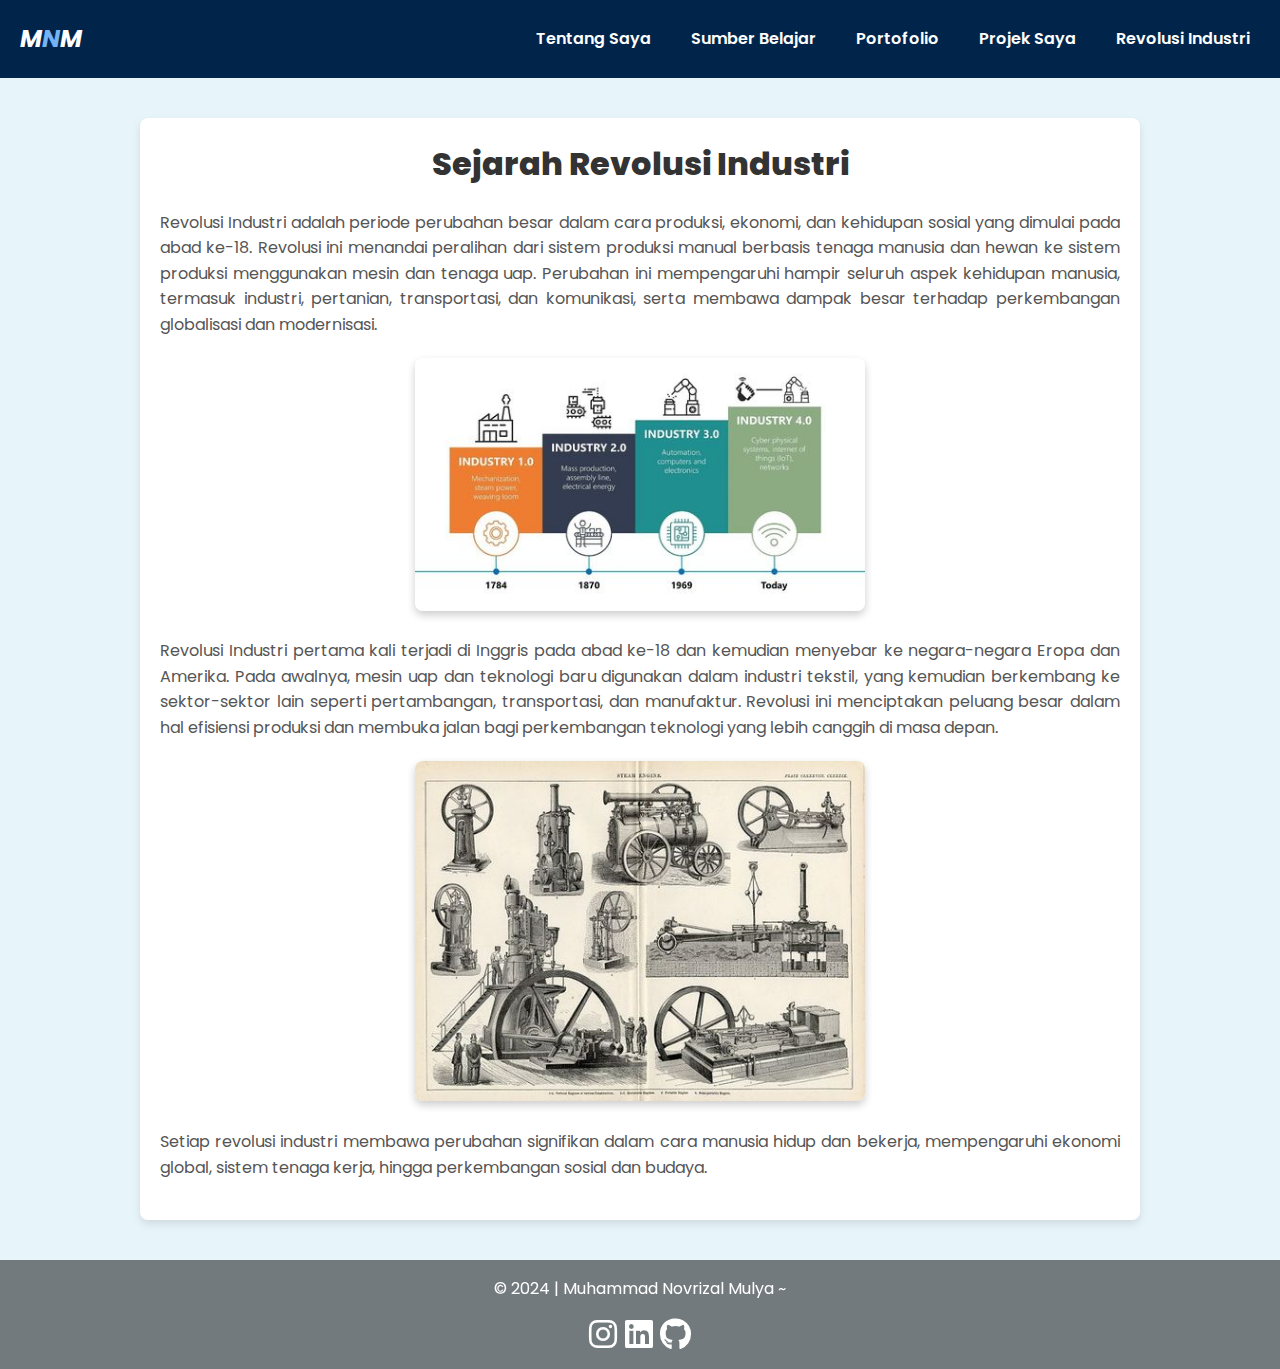
<file: sejarah.html>
<!DOCTYPE html>
<html lang="id">
<head>
    <meta charset="UTF-8">
    <meta name="viewport" content="width=device-width, initial-scale=1.0">
    <title>Revolusi Industri</title>
    <link rel="stylesheet" href="sejarah.css">
    <link rel="stylesheet" href="https://cdnjs.cloudflare.com/ajax/libs/font-awesome/6.0.0-beta3/css/all.min.css">
<body>
    <header>
        <nav>
            <div class="nav-container">
                <div class="logo">M<span>N</span>M</div>
                <ul class="nav-links">
                    <li><a href="index.html">Tentang Saya</a></li>
                    <li><a href="sumber.html">Sumber Belajar</a></li>
                    <li><a href="PORTO.html">Portofolio</a></li>
                    <li><a href="homeartikel.html">Projek Saya</a></li>
                    <li class="dropdown">
                        <a href="#">Revolusi Industri</a>
                        <ul class="dropdown-menu">
                            <li><a href="sejarah.html">Sejarah Revolusi Industri</a></li>
                            <li><a href="revolusi1.html">Revolusi Industri 1.0</a></li>
                            <li><a href="revolusi2.html">Revolusi Industri 2.0</a></li>
                            <li><a href="revolusi3.html">Revolusi Industri 3.0</a></li>
                            <li><a href="revolusi4.html">Revolusi Industri 4.0</a></li>
                        </ul>
                    </li>
                </ul>
            </div>
        </nav>
</header> 

<main>
    <section class="artikel">
        <h1>Sejarah Revolusi Industri</h1>
        <p>Revolusi Industri adalah periode perubahan besar dalam cara produksi, ekonomi, dan kehidupan sosial yang dimulai pada abad ke-18. Revolusi ini menandai peralihan dari sistem produksi manual berbasis tenaga manusia dan hewan ke sistem produksi menggunakan mesin dan tenaga uap. Perubahan ini mempengaruhi hampir seluruh aspek kehidupan manusia, termasuk industri, pertanian, transportasi, dan komunikasi, serta membawa dampak besar terhadap perkembangan globalisasi dan modernisasi.</p>
        
        <div class="gambar">
            <img src="img/rep.jpg" alt="Gambar Revolusi Industri" width="100%">
        </div>

        <p>Revolusi Industri pertama kali terjadi di Inggris pada abad ke-18 dan kemudian menyebar ke negara-negara Eropa dan Amerika. Pada awalnya, mesin uap dan teknologi baru digunakan dalam industri tekstil, yang kemudian berkembang ke sektor-sektor lain seperti pertambangan, transportasi, dan manufaktur. Revolusi ini menciptakan peluang besar dalam hal efisiensi produksi dan membuka jalan bagi perkembangan teknologi yang lebih canggih di masa depan.</p>
        
        <div class="gambar">
            <img src="img/mesinuap.jpg" alt="Gambar Mesin Uap" width="100%">
        </div>

        <p>Setiap revolusi industri membawa perubahan signifikan dalam cara manusia hidup dan bekerja, mempengaruhi ekonomi global, sistem tenaga kerja, hingga perkembangan sosial dan budaya.</p>
    </section>
</main>

<footer class="footer">
    <div class="footer-content">
        <p>&copy; 2024 | Muhammad Novrizal Mulya ~</p>
        <div class="social-icons">
            <a href="https://www.instagram.com/novrizall._/" class="text-white mx-2">
                <i class="fab fa-instagram fa-2x"></i>
            </a>
            <a href="https://www.linkedin.com/in/novrizal-mulya-6b3531330/" class="text-white mx-2">
                <i class="fab fa-linkedin fa-2x"></i>
            </a>
            <a href="https://github.com/novrizalmulya" class="text-white mx-2">
                <i class="fab fa-github fa-2x"></i>
            </a>
        </div>
    </div>
</footer>

</body>
</html>
</file>
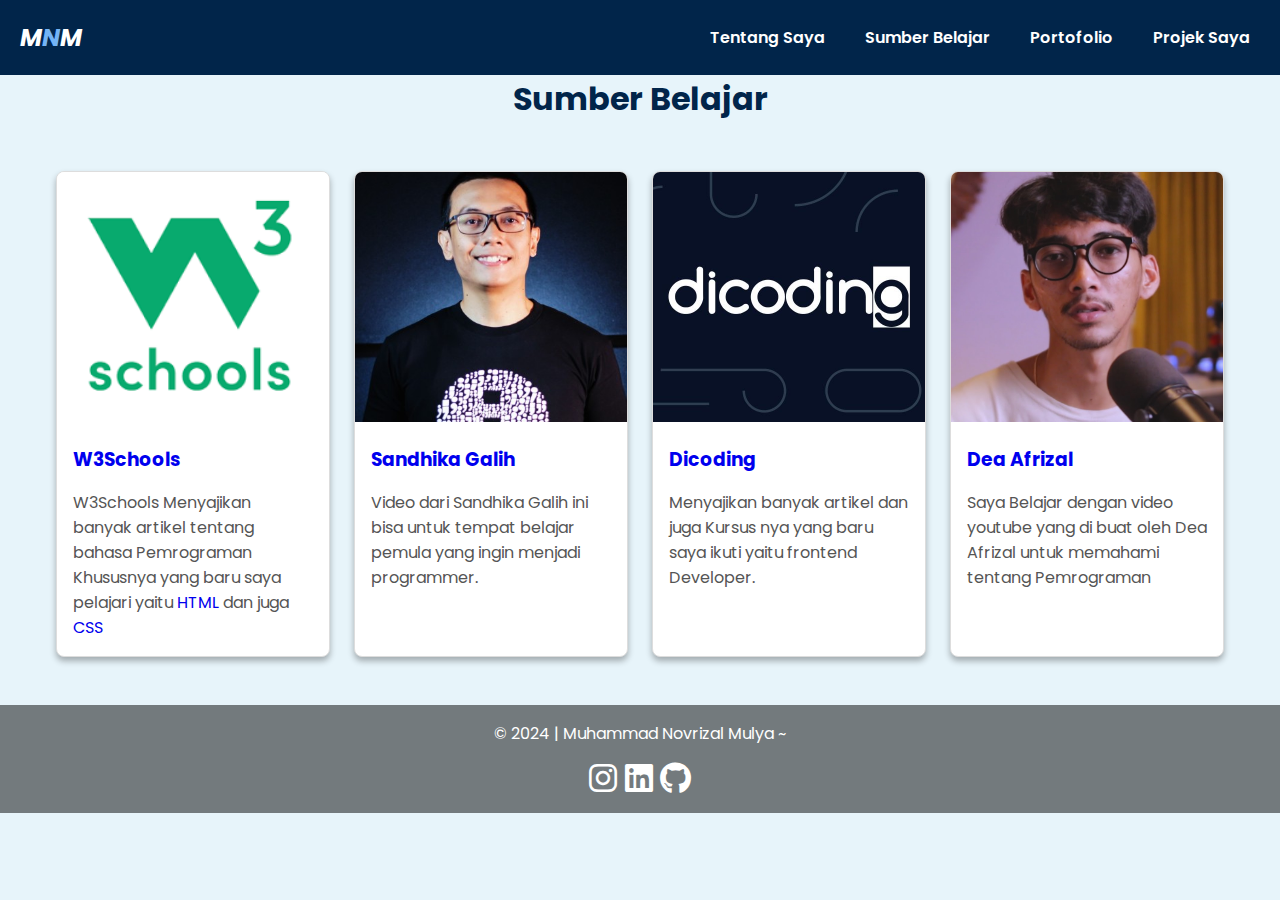
<file: sumber.html>
<!DOCTYPE html>
<html lang="id">
<head>
    <meta charset="UTF-8">
    <meta name="viewport" content="width=device-width, initial-scale=1.0">
    <title>Halaman Sumber Belajar</title>
    <link rel="stylesheet" href="dot.css">
    <link rel="stylesheet" href="https://cdnjs.cloudflare.com/ajax/libs/font-awesome/6.0.0-beta3/css/all.min.css">
</head>
<body class="tubuh">
    <header>
        <nav>
            <div class="nav-container">
                <div class="logo">M<span>N</span>M</div>
                <ul class="nav-links">
                    <li><a href="index.html">Tentang Saya</a></li>
                    <li><a href="sumber.html">Sumber Belajar</a></li>
                    <li><a href="PORTO.html">Portofolio</a></li>
                    <li><a href="homeartikel.html">Projek Saya</a></li>
                </ul>
            </div>  
        </nav>
    <h1>Sumber Belajar</h1>
    </header>
   
    <div class="container">
        <div class="grid">
            <div class="card">
                <img src="img/wtiga.png">
                <h3><a href="https://www.w3schools.com/">W3Schools</a></h3>
                <p>W3Schools Menyajikan banyak artikel tentang bahasa Pemrograman Khususnya yang baru saya pelajari yaitu <a href="https://www.w3schools.com/html/default.asp">HTML </a>dan juga <a href="https://www.w3schools.com/css/default.asp">CSS</a></p>
            </div>
            <div class="card">
                <img src="img/sdikagalih.jpg" >
                <h3><a href="https://www.youtube.com/@sandhikagalihWPU">Sandhika Galih</a></h3>
                <p>Video dari Sandhika Galih ini bisa untuk tempat belajar pemula yang ingin menjadi programmer.</p>
            </div>
            <div class="card">
                <img src="img/logodicoding.jpeg">
                <h3><a href="https://www.dicoding.com/">Dicoding</a></h3>
                <p>Menyajikan banyak artikel dan juga Kursus nya yang baru saya ikuti yaitu frontend Developer.</p>
            </div>
            <div class="card">
                <img src="img/bangdea.jpg" alt="Kursus Online">
                <h3><a href="https://www.youtube.com/@deaafrizal">Dea Afrizal</a></h3>
                <p>Saya Belajar dengan video youtube yang di buat oleh Dea Afrizal untuk memahami tentang Pemrograman</p>
            </div>
        </div>
    </div>

    <footer class="footer">
        <div class="footer-content">
            <p>&copy; 2024 | Muhammad Novrizal Mulya ~</p>
            <div class="social-icons">
                <a href="https://www.instagram.com/novrizall._/" class="text-white mx-2">
                    <i class="fab fa-instagram fa-2x"></i>
                </a>
                <a href="https://www.linkedin.com/in/novrizal-mulya-6b3531330/" class="text-white mx-2">
                    <i class="fab fa-linkedin fa-2x"></i>
                </a>
                <a href="https://github.com/novrizalmulya" class="text-white mx-2">
                    <i class="fab fa-github fa-2x"></i>
                </a>
            </div>
        </div>
    </footer>
</body>
</html>
</file>
<file: dot.css>
@import url('https://fonts.googleapis.com/css2?family=Poppins%3Awght%40100%3B200%3B300%3B400%3B500%3B600&display=swap%27%29%3B');

* {
    margin: 0;
    padding: 0;
    box-sizing: border-box;
    text-decoration:none;
    font-family: Poppins,sans-serif;
}

body {
    width: 100%;
    height: 100vh;
    background-color:#e7f4fa;
    color: white;
}

nav {background-color: #01254a;
    padding: 20px 20px;
    position: sticky;
    top: 0;
}

.nav-container {
    display: flex;
    justify-content: space-between;
    align-items: center;
}

.logo{
    color: white;
    font-size: 1.5rem;
    font-weight: 700;
    font-size: 100;
    font-style: oblique;
}

.logo span {
    color: #74b4f5;
    font-weight: 700;
    font-size: x-large;
    font-style: o;
}
.nav-links {
    list-style-type: none;
    display: flex;
    gap: 20px;
    margin: 0;
    padding: 0;
}
.nav-links li a {
    color: white;
    text-decoration: none;
    font-size: 1rem;
    font-weight: 600;
    transition: color 0.3s ease, border 0.3s ease , background-color 0.3s ease; 
    padding: 5px 10px;  
    border-radius: 999px;
}

.nav-links li  a:hover {
    font-weight: bold;
    background-color: rgb(255, 255, 255);
    color: rgb(12, 78, 104);
    border-radius: 999px;
    padding: 15px;
}

.imges{
    display: block;
    margin: 0 auto;
    padding: 20px;
    width: 200px;
    max-height: 400px;
    height: auto;
    object-fit: cover;
    object-position:center;
    border-radius: 10px;
    box-shadow: 
        0 4px 6px rgba(0, 0, 0, 0.1),
        0 8px 15px rgba(0, 0, 0, 0.2);
    transition: transform 0.3 ease, box-shadow 0.3 ease;    
    background-color: #e8f3f8;
}

.imges img{
    position: relative;
    width: 32vw;
    cursor: pointer;
    transition: 0.3s linear;
}

.content {
    display: flex;
    align-items: center;
    gap: 2rem;
    padding: 3.5rem;
    background-color:#e7f4fa;
    color: rgb(0, 0, 0);
    font-weight: bold;
}

.text-content {
    display: flex;
    flex-direction: column;
    gap: 1rem;
    text-align: left;
}

p span {
    font-weight: bolder;
    font-size:x-large;
    color: #0675ca;
    font-style:oblique;
}

.social-icons a {
    text-decoration: none;
    color:white;
    transition:transform 0.3 ease, color 0.3 ease;
    margin: 0 0.1rem;
}

.social-icons a:hover {
    color: #b54703;
    transform: scale(1.3);
}

.footer {
    position: relative;
    width: 100%;
    padding: 1rem 0;
    background-color: rgba(0, 0, 0, 0.5);
    color:white;
    text-align: center;
}
.footer-content{
    display: flex;
    flex-direction: column;
    align-items: center;
    gap: 1rem;
}

.porto {
    color: #01254a;
    text-align: center;
    justify-content: center;
    font-size:larger;
}

.sertif-sesi {
    background-color:#e7f4fa;
    color: #eef9ff;
    line-height: 1.6;
    display: flex;
    flex-direction: column;
    align-items: center;
    padding: 15px;
    margin-bottom: 20px; 
}

.sertif-container {
    display: grid;
    grid-template-columns: repeat(auto-fit, minmax(250px, 1fr));
    gap: 20px;
    max-width: 1200px;
    justify-items: center;
    margin: 20px;
    padding: 10px;
}

.sertif-card {
    background: #ffffff;
    overflow: hidden;
    transition: transform 0.3s ease-in-out, box-shadow 0.3s ease-in-out;
    position: relative;
}

.sertif-card img {
    width: 100%;
    height: auto;
    display: block;
    transition: transform 0.3 ease;
}

.sertif-card:hover {
    transform: translateY(-15px);
}

.sertif-container .hover-text {
    position: absolute;
    top: 0;
    left: 0;
    width: 100%;
    height: 100%;
    background: rgba(0, 0, 0, 0.7);
    color: #fff;
    display: flex;
    justify-content: center;
    align-items: center;
    text-align: center;
    opacity: 0;
    transition: opacity 0.3 ease;
    font-size: 1.2rem;
    font-weight: bold;
}

.sertif-container:hover .hover-text {
    opacity: 1;
}

header h1 {
    text-align: center;
    color: #01254a;
}
.tubuh {
    font-family: Arial, sans-serif;
    margin: 0;
    padding: 0;
    background-color: #e7f4fa;
    color: #333;
}
.awalan {
    background-color: #4CAF50;
    color: white;
    padding: 1rem;
    text-align: center;
}
.container {
    max-width: 1200px;
    margin: 2rem auto;
    padding: 1rem;
}
.grid {
    display: grid;
    grid-template-columns: repeat(auto-fit, minmax(250px, 1fr));
    gap: 1.5rem;
}
.card {
    background: white;
    border: 1px solid #ddd;
    border-radius: 8px;
    box-shadow: 0 4px 6px rgba(0, 0, 0, 0.3);
    overflow: hidden;
    transition: transform 0.2s;
}
.card:hover {
    transform: scale(1.05);
}
.card img {
    width: 100%;
    height: 250px;
    object-fit: cover;
}
.card h3 {
    margin: 1rem;
}
.card p {
    margin: 0 1rem 1rem;
    color: #555;
}

@media (max-width: 768px) {
    .nav-links {
        flex-direction: column; 
        align-items: center;
    }

    .content {
        flex-direction: column;
        align-items: center; 
    }

    .imges {
        width: 100%;
        max-width: 300px; 
    }

    .sertif-container {
        grid-template-columns: 1fr; 
    }

    .card {
        width: 100%;
    }
}

@media (max-width: 480px) {
    .nav-links li a {
        font-size: 0.9rem;
    }

    .footer-content p {
        font-size: 0.8rem;
    }
}
</file>
<file: tefahome.css>
@import url('https://fonts.googleapis.com/css2?family=Poppins%3Awght%40100%3B200%3B300%3B400%3B500%3B600&display=swap%27%29%3B');

* {
    margin: 0;
    padding: 0;
    box-sizing: border-box;
    text-decoration:none;
    font-family: Poppins,sans-serif;
}

body {
    font-family: Arial, sans-serif;
    background: url('img/tefas.jpg') no-repeat center center fixed;
    background-size: cover;
    margin: 0;
    padding: 0;    flex-direction: column;
    justify-content: center;
    align-items: center;
    height: 100vh;
}

nav {background-color: #01254a;
    padding: 20px 20px;
    position: sticky;
    top: 0;
}

.nav-container {
    display: flex;
    justify-content: space-between;
    align-items: center;
}

.logo{
    color: white;
    font-size: 1.5rem;
    font-weight: 700;
    font-size: 100;
    font-style: oblique;
}

.logo span {
    color: #74b4f5;
    font-weight: 700;
    font-size: x-large;
    font-style: o;
}
.nav-links {
    list-style-type: none;
    display: flex;
    gap: 20px;
    margin: 0;
    padding: 0;
}
.nav-links li a {
    color: white;
    text-decoration: none;
    font-size: 1rem;
    font-weight: 600;
    transition: color 0.3s ease, border 0.3s ease , background-color 0.3s ease; 
    padding: 5px 10px;  
    border-radius: 999px;
}

.nav-links li  a:hover {
    font-weight: bold;
    background-color: rgb(255, 255, 255);
    color: rgb(12, 78, 104);
    border-radius: 999px;
    padding: 15px;
}

.header {
    text-align: center;
    margin-bottom: 30px;
}

.container {
    text-align: center;
    padding: 20px
}

.header h1 {
    color: rgb(0, 0, 0);
    background-color: #e7f4fa;
    opacity: 0.8;
}


.card-container {
    display: flex;
    gap: 15px;
    justify-content: center;
    margin-top: 20px;
}

span {
    font-weight: bold;
}

.card {
    background: linear-gradient(135deg, rgb(12, 78, 104), #8fbcff);
    color: white;
    text-decoration: none;
    padding: 15px 30px;
    border-radius: 10px;
    transition: transform 0.3s, box-shadow 0.3s;
}

.card img {
    width: 100%;
    height: 200px;
    object-fit: cover;
    border-radius: 10px 10px 0 0;
}

.card:hover {
    transform: translateY(-5px);
    box-shadow: 0 5px 15px rgba(255, 117, 140, 0.3);
}
</file>
<file: pipas.css>
@import url('https://fonts.googleapis.com/css2?family=Poppins%3Awght%40100%3B200%3B300%3B400%3B500%3B600&display=swap%27%29%3B');

* {
    margin: 0;
    padding: 0;
    box-sizing: border-box;
    font-family: Poppins,sans-serif;
}
body {
    background-color: #e7f4fa;
    color: #333;
    line-height: 1.6;
}
nav {background-color: #01254a;
    padding: 20px 20px;
    position: sticky;
    top: 0;
}

.nav-container {
    display: flex;
    justify-content: space-between;
    align-items: center;
}

.logo{
    color: white;
    font-size: 1.5rem;
    font-weight: 700;
    font-size: 100;
    font-style: oblique;
}

.logo span {
    color: #74b4f5;
    font-weight: 700;
    font-size: x-large;
    font-style: o;
}
.nav-links {
    list-style-type: none;
    display: flex;
    gap: 20px;
    margin: 0;
    padding: 0;
}
.nav-links li a {
    color: white;
    text-decoration: none;
    font-size: 1rem;
    font-weight: 600;
    transition: color 0.3s ease, border 0.3s ease , background-color 0.3s ease; 
    padding: 5px 10px;  
    border-radius: 999px;
}

.nav-links li  a:hover {
    font-weight: bold;
    background-color: rgb(255, 255, 255);
    color: rgb(12, 78, 104);
    border-radius: 999px;
    padding: 15px;
}

header {
    background-color: #01254a;
    color: #fff;
    text-align: center;
    padding: 20px;
    box-shadow: 0 2px 5px rgba(0, 0, 0, 0.2);
}

header h1 {
    margin-bottom: 10px;
}

header p {
    font-size: 1.1em;
}

.artikel {
    max-width: 800px;
    margin: 20px auto;
    padding: 20px;
    background: #fff;
    border-radius: 8px;
    box-shadow: 0 2px 5px rgba(0, 0, 0, 0.1);
}

.artikel h2 {
    color: #1c2834;
    margin-bottom: 10px;
    border-bottom: 2px solid #7e0000;
    padding-bottom: 5px;
}

.artikel p {
    margin-bottom: 15px;
    text-align: justify;
}

.artikel ul, .artikel ol {
    margin: 10px 0 15px 20px;
}

.artikel li {
    margin-bottom: 8px;
}

.artikel strong {
    color: #01254a;
}

.social-icons a {
    text-decoration: none;
    color:white;
    transition:transform 0.3 ease, color 0.3 ease;
    margin: 0 0.1rem;
}

.social-icons a:hover {
    color: #b54703;
    transform: scale(1.3);
}

.footer {
    position: relative;
    width: 100%;
    padding: 1rem 0;
    background-color: rgba(0, 0, 0, 0.5);
    color:white;
    text-align: center;
}
.footer-content{
    display: flex;
    flex-direction: column;
    align-items: center;
    gap: 1rem;
}

@media (max-width: 768px) {
    .nav-links {
        flex-direction: column;
        align-items: center; 
    }

    .content {
        flex-direction: column; 
        align-items: center;
    }

    .imges {
        width: 100%;
        max-width: 300px; 
    }

    .sertif-container {
        grid-template-columns: 1fr;
    }

    .card {
        width: 100%;
    }
}

@media (max-width: 480px) {
    .nav-links li a {
        font-size: 0.9rem;
    }

    .footer-content p {
        font-size: 0.8rem;
    }
}
</file>
<file: revolusi.css>
@import url('https://fonts.googleapis.com/css2?family=Poppins%3Awght%40100%3B200%3B300%3B400%3B500%3B600&display=swap%27%29%3B');

* {
    margin: 0;
    padding: 0;
    box-sizing: border-box;
    font-family: Poppins,sans-serif;
}
body {
    background-color: #e7f4fa;
    color: #333;
    line-height: 1.6;
}
nav {background-color: #01254a;
    padding: 20px 20px;
    position: sticky;
    top: 0;
}

.nav-container {
    display: flex;
    justify-content: space-between;
    align-items: center;
}

.logo{
    color: white;
    font-size: 1.5rem;
    font-weight: 700;
    font-size: 100;
    font-style: oblique;
}

.logo span {
    color: #74b4f5;
    font-weight: 700;
    font-size: x-large;
    font-style: o;
}
.nav-links {
    list-style-type: none;
    display: flex;
    gap: 20px;
    margin: 0;
    padding: 0;
}
.nav-links li a {
    color: white;
    text-decoration: none;
    font-size: 1rem;
    font-weight: 600;
    transition: color 0.3s ease, border 0.3s ease , background-color 0.3s ease; 
    padding: 5px 10px;  
    border-radius: 999px;
}

.nav-links li  a:hover {
    font-weight: bold;
    background-color: rgb(255, 255, 255);
    color: rgb(12, 78, 104);
    border-radius: 999px;
    padding: 15px;
}

.dropdown-menu {
    display: none;
    position: absolute;
    background-color: #01254a;
    list-style: none;
    padding: 10px 0;
    min-width: 200px;
    box-shadow: 0px 4px 6px rgba(0, 0, 0, 0.1);
    border-radius: 8px;
    right: 15px;
}
.dropdown-menu li {
    padding: 10px 5px;
}
.dropdown-menu li a {
    color: white;
    text-decoration: none;
    display: block;
}
.dropdown-menu li a:hover {
    background-color: #ffffff;
    color: rgb(12, 78, 104);
    border-radius: 999px;
    padding: 10px 5px;
}
.dropdown:hover .dropdown-menu {
    display: block;
}

.artikel {
    margin: 40px auto;
    max-width: 950px;
    padding: 20px;
    background-color: white;
    border-radius: 8px;
    box-shadow: 0 4px 8px rgba(0, 0, 0, 0.1);
}

.artikel h1 {
    font-size: 2rem;
    font-weight: 700;
    color: #01254a;
    margin-bottom: 20px;
    text-align: center;
}

.artikel p {
    font-size: 1rem;
    color: #555;
    margin-bottom: 20px;
    text-align: justify;
    line-height: 1.8;
}

.artikel ul {
    margin: 10px 0 15px 20px;
}

.artikel li {
    margin-bottom: 8px;
}

.artikel strong {
    color: #01254a;
}

.artikel .gambar {
    text-align: center;
    margin: 20px 0;
}

.artikel .gambar img {
    width: 100%;
    max-width: 450px;
    height: auto;
    border-radius: 8px;
    box-shadow: 0 4px 8px rgba(0, 0, 0, 0.2);
}

@media (max-width: 768px) {
    .nav-links {
        flex-direction: column;
        align-items: center; 
    }

    .content {
        flex-direction: column; 
        align-items: center;
    }

    .imges {
        width: 100%;
        max-width: 300px; 
    }

    .sertif-container {
        grid-template-columns: 1fr;
    }

    .card {
        width: 100%;
    }
}

@media (max-width: 480px) {
    .nav-links li a {
        font-size: 0.9rem;
    }

    .footer-content p {
        font-size: 0.8rem;
    }
}
</file>
<file: sejarah.css>
@import url('https://fonts.googleapis.com/css2?family=Poppins%3Awght%40100%3B200%3B300%3B400%3B500%3B600&display=swap%27%29%3B');

* {
    margin: 0;
    padding: 0;
    box-sizing: border-box;
    font-family: Poppins,sans-serif;
}
body {
    background-color: #e7f4fa;
    color: #333;
    line-height: 1.6;
}
nav {background-color: #01254a;
    padding: 20px 20px;
    position: sticky;
    top: 0;
}

.nav-container {
    display: flex;
    justify-content: space-between;
    align-items: center;
}

.logo{
    color: white;
    font-size: 1.5rem;
    font-weight: 700;
    font-size: 100;
    font-style: oblique;
}

.logo span {
    color: #74b4f5;
    font-weight: 700;
    font-size: x-large;
    font-style: o;
}
.nav-links {
    list-style-type: none;
    display: flex;
    gap: 20px;
    margin: 0;
    padding: 0;
}
.nav-links li a {
    color: white;
    text-decoration: none;
    font-size: 1rem;
    font-weight: 600;
    transition: color 0.3s ease, border 0.3s ease , background-color 0.3s ease; 
    padding: 5px 10px;  
    border-radius: 999px;
}

.nav-links li  a:hover {
    font-weight: bold;
    background-color: rgb(255, 255, 255);
    color: rgb(12, 78, 104);
    border-radius: 999px;
    padding: 15px;
}

.dropdown-menu {
    display: none;
    position: absolute;
    background-color: #01254a;
    list-style: none;
    padding: 10px 0;
    min-width: 200px;
    box-shadow: 0px 4px 6px rgba(0, 0, 0, 0.1);
    border-radius: 8px;
    right: 15px;
}
.dropdown-menu li {
    padding: 10px 5px;
}
.dropdown-menu li a {
    color: white;
    text-decoration: none;
    display: block;
}
.dropdown-menu li a:hover {
    background-color: #ffffff;
    color: rgb(12, 78, 104);
    border-radius: 999px;
    padding: 10px 5px;
}
.dropdown:hover .dropdown-menu {
    display: block;
}

.artikel {
    margin: 40px auto;
    max-width: 1000px;
    padding: 20px;
    background-color: white;
    border-radius: 8px;
    box-shadow: 0 4px 8px rgba(0, 0, 0, 0.1);
}

.artikel h1 {
    font-size: 2rem;
    font-weight: 800;
    color: #333;
    margin-bottom: 20px;
    text-align: center;
}

.artikel p {
    font-size: 1rem;
    color: #555;
    margin-bottom: 20px;
    text-align: justify;
}

.artikel .gambar {
    text-align: center;
    margin: 20px 0;
}

.artikel .gambar img {
    width: 100%;
    max-width: 450px;
    height: auto;
    border-radius: 8px;
    box-shadow: 0 4px 8px rgba(0, 0, 0, 0.2);
}

.social-icons a {
    text-decoration: none;
    color:white;
    transition:transform 0.3 ease, color 0.3 ease;
    margin: 0 0.1rem;
}

.social-icons a:hover {
    color: #b54703;
    transform: scale(1.3);
}

.footer {
    position: relative;
    width: 100%;
    padding: 1rem 0;
    background-color: rgba(0, 0, 0, 0.5);
    color:white;
    text-align: center;
}
.footer-content{
    display: flex;
    flex-direction: column;
    align-items: center;
    gap: 1rem;
}

@media (max-width: 768px) {
    .nav-links {
        flex-direction: column;
        align-items: center; 
    }

    .content {
        flex-direction: column; 
        align-items: center;
    }

    .imges {
        width: 100%;
        max-width: 300px; 
    }

    .sertif-container {
        grid-template-columns: 1fr;
    }

    .card {
        width: 100%;
    }
}

@media (max-width: 480px) {
    .nav-links li a {
        font-size: 0.9rem;
    }

    .footer-content p {
        font-size: 0.8rem;
    }
}
</file>
